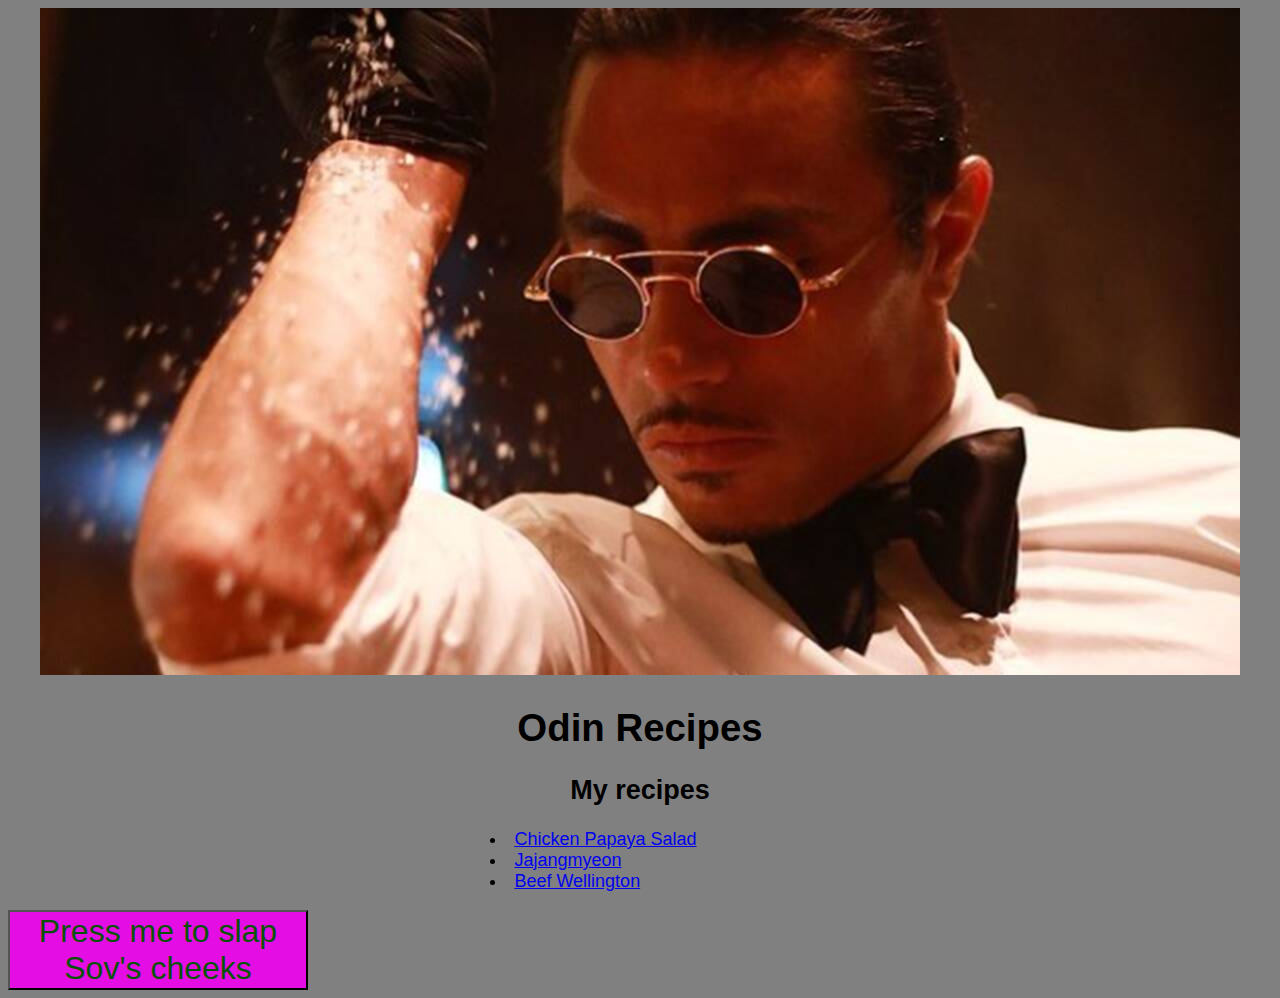
<file: index.html>
<!DOCTYPE html>
<html lang="en">
    <head>
        <title>Recipes</title>
        <meta charset="utf-8">
        <link rel="stylesheet" href="style.css">
    </head>

    <body>

        <div class="head">
        <img src="./images/salt-bae.jpg" alt="Francois raining salt all over this website">
        <h1>Odin Recipes</h1>
        </div> 


        <div id="recipes">
            <h2>My recipes</h2>
        </div>
    

        <div class="ul">
            <ul>
            <li><a href="./recipes/papaya-salad.html">Chicken Papaya Salad</a></li>
            <li><a href="./recipes/jaja.html">Jajangmyeon</a></li>
            <li><a href="./recipes/wellington.html">Beef Wellington</a></li>
            </ul>
        </div>

        <button class="button">Press me to slap Sov's cheeks</button>

    </body>
</html>
</file>
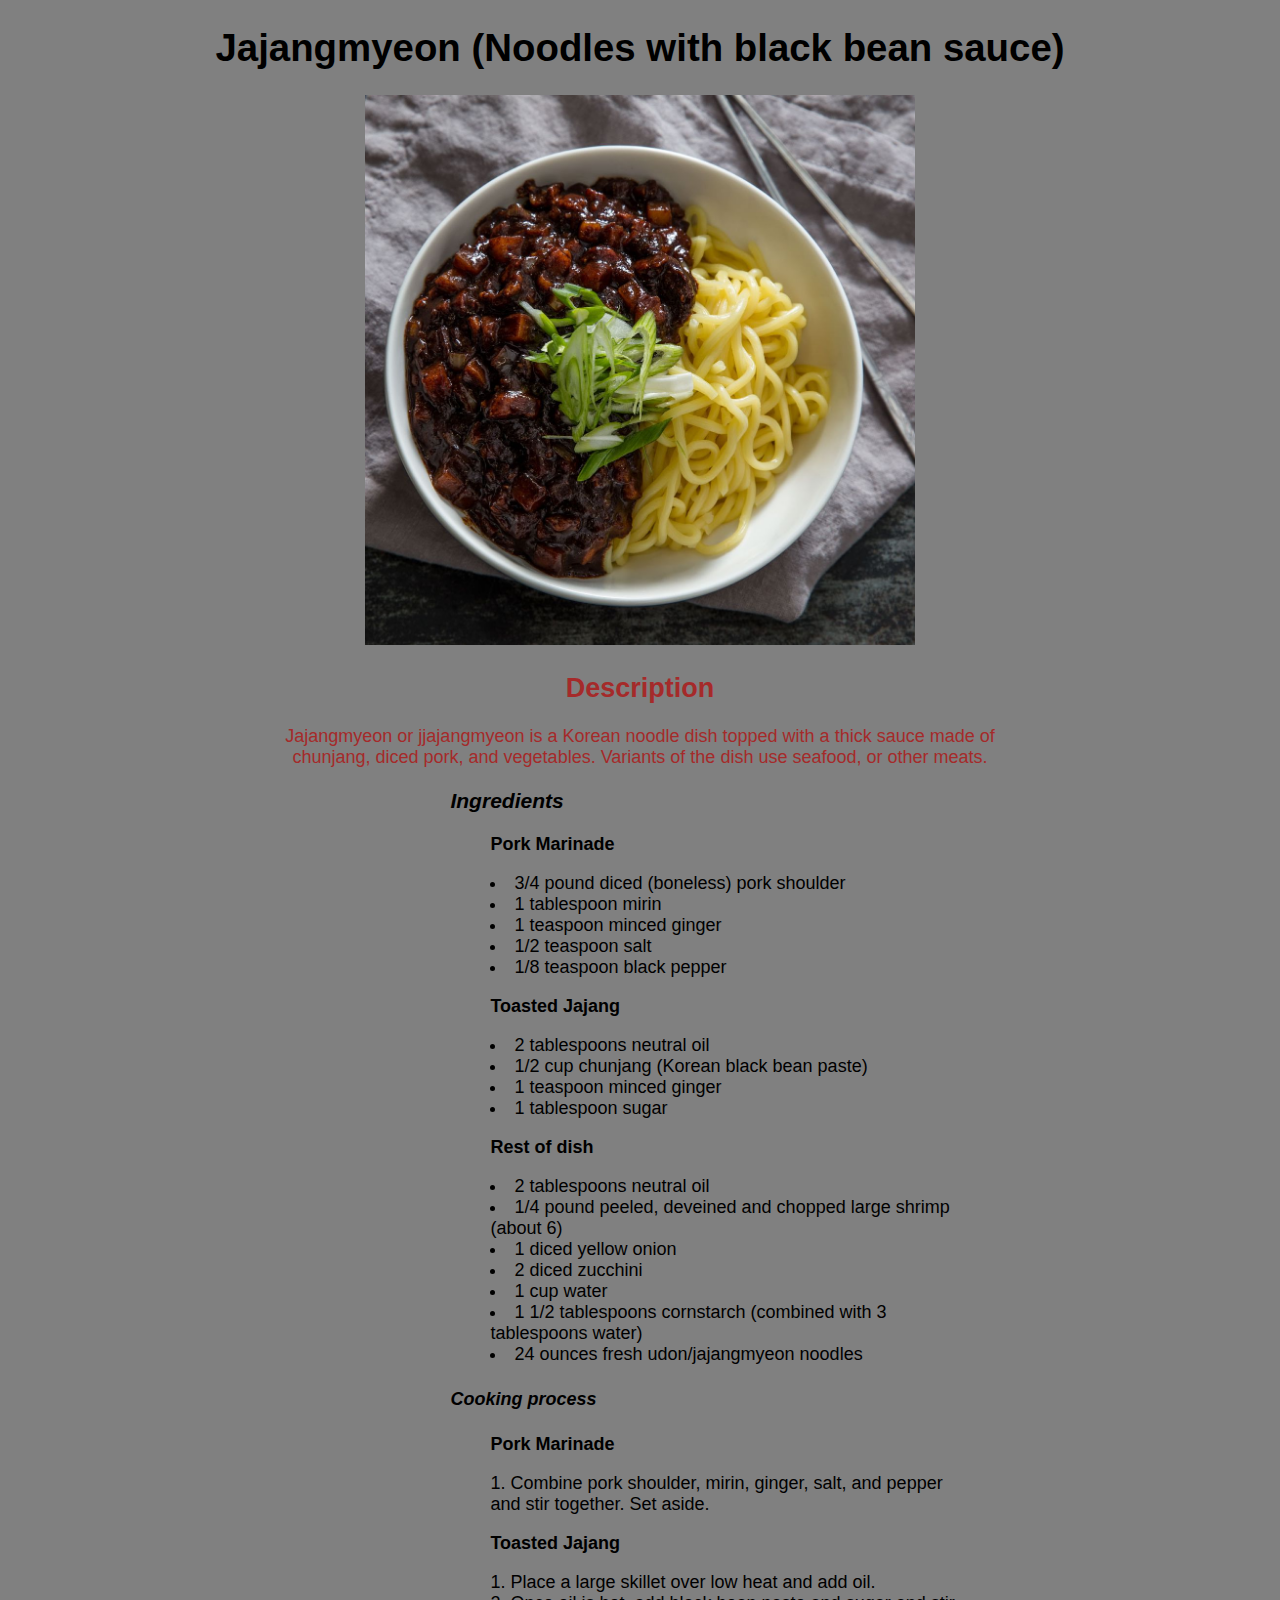
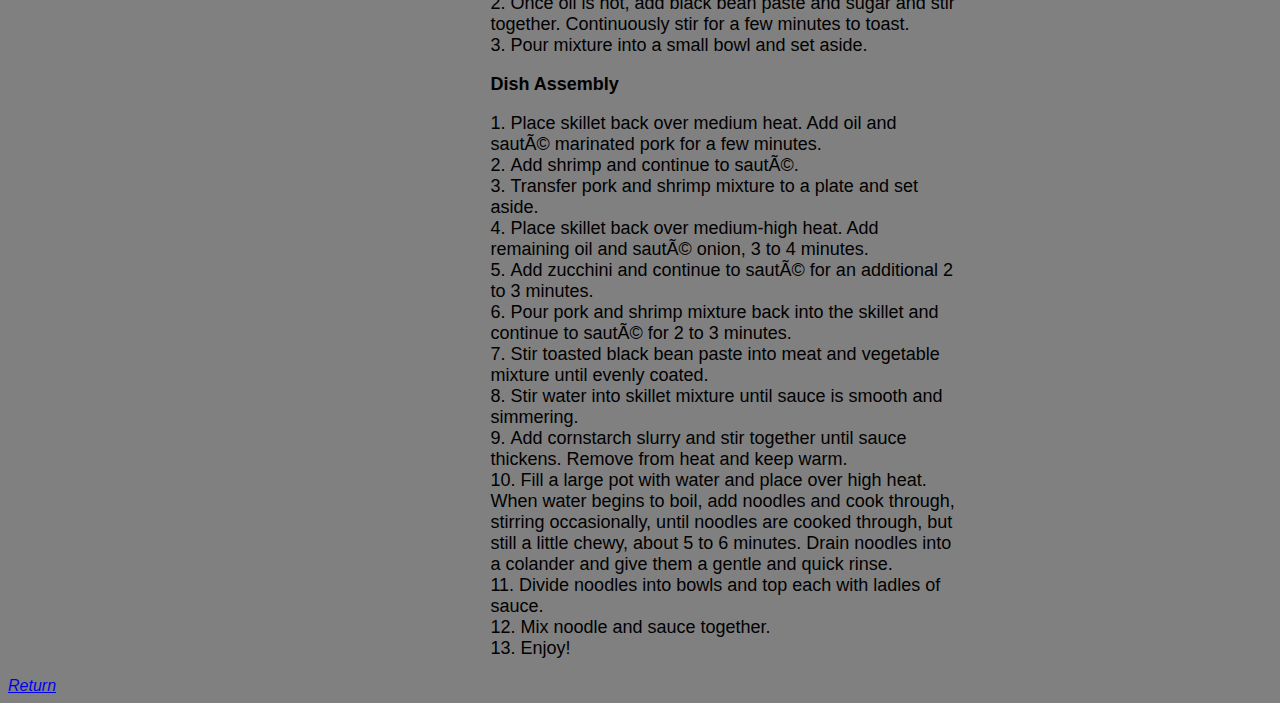
<file: recipes/jaja.html>
<!DOCTYPE html>
<html lang="en">


<head>
    <title>Jajangmyeon</title>
    <meta charset="utf -8">
    <link rel="stylesheet" href="../style.css">
</head>


<body>
    <div class="head jaja">
        <h1>Jajangmyeon (Noodles with black bean sauce)</h1>
        <img src="../images/jajangmyeon.jpeg" height="550" width="550" alt="A delicious serving of jajangmyeon">
    </div>


    <div class="description">
        <h2>Description</h2>
            <p>Jajangmyeon or jjajangmyeon is a Korean noodle dish topped with a thick sauce made of<br>
            chunjang, diced pork, and vegetables. Variants of the dish use seafood, or other meats.</p>
    </div>
    
    <div class="ul">
        <h3><strong><em>Ingredients</em></strong></h3>
            <ul>
                <p> <strong>Pork Marinade</strong></p>

                <li>3/4 pound diced (boneless) pork shoulder</li>
                <li>1 tablespoon mirin</li>
                <li>1 teaspoon minced ginger</li>
                <li>1/2 teaspoon salt</li>
                <li>1/8 teaspoon black pepper</li>


                <p> <strong>Toasted Jajang</strong></p>

                <li>2 tablespoons neutral oil</li>
                <li>1/2 cup chunjang (Korean black bean paste)</li>
                <li>1 teaspoon minced ginger</li>
                <li>1 tablespoon sugar</li>

                
                <p> <strong>Rest of dish</strong></p>

                <li>2 tablespoons neutral oil</li>
                <li>1/4 pound peeled, deveined and chopped large shrimp (about 6)</li>
                <li>1 diced yellow onion</li>
                <li>2 diced zucchini</li>
                <li>1 cup water</li>
                <li>1 1/2 tablespoons cornstarch (combined with 3 tablespoons water)</li>
                <li>24 ounces fresh udon/jajangmyeon noodles</li>
                
            </ul>
    </div>



    <div class="ol">
        <h4><strong><em>Cooking process</em></strong></h4>
    <!--Add "start=""" to individual list items to reset order-->
            <ol>
                <p><strong>Pork Marinade</strong></p>
                <li>Combine pork shoulder, mirin, ginger, salt, and pepper and stir together. Set aside.</li>
                
                <p><strong>Toasted Jajang</strong></p>
                <li value="1">Place a large skillet over low heat and add oil.</li>
                <li>Once oil is hot, add black bean paste and sugar and stir together. Continuously stir for a few minutes to toast.</li>
                <li>Pour mixture into a small bowl and set aside.</li>

                <p><strong>Dish Assembly</strong></p>
                <li value="1">Place skillet back over medium heat. Add oil and sauté marinated pork for a few minutes.</li>
                <li>Add shrimp and continue to sauté.</li>
                <li>Transfer pork and shrimp mixture to a plate and set aside.</li>
                <li>Place skillet back over medium-high heat. Add remaining oil and sauté onion, 3 to 4 minutes.</li>
                <li>Add zucchini and continue to sauté for an additional 2 to 3 minutes.</li>
                <li>Pour pork and shrimp mixture back into the skillet and continue to sauté for 2 to 3 minutes.</li>
                <li>Stir toasted black bean paste into meat and vegetable mixture until evenly coated.</li>
                <li>Stir water into skillet mixture until sauce is smooth and simmering.</li>
                <li>Add cornstarch slurry and stir together until sauce thickens. Remove from heat and keep warm.</li>
                <li>Fill a large pot with water and place over high heat. When water begins to boil, add noodles and cook through, stirring occasionally, until noodles are cooked through, but still a little chewy, about 5 to 6 minutes. Drain noodles into a colander and give them a gentle and quick rinse.</li>
                <li>Divide noodles into bowls and top each with ladles of sauce.</li>
                <li>Mix noodle and sauce together.</li>
                <li>Enjoy!</li>
        </ol>
    </div>

    <div class="return">
        <a href="../index.html"><em>Return</em></a>
    </div>
</body>
</html>
</file>
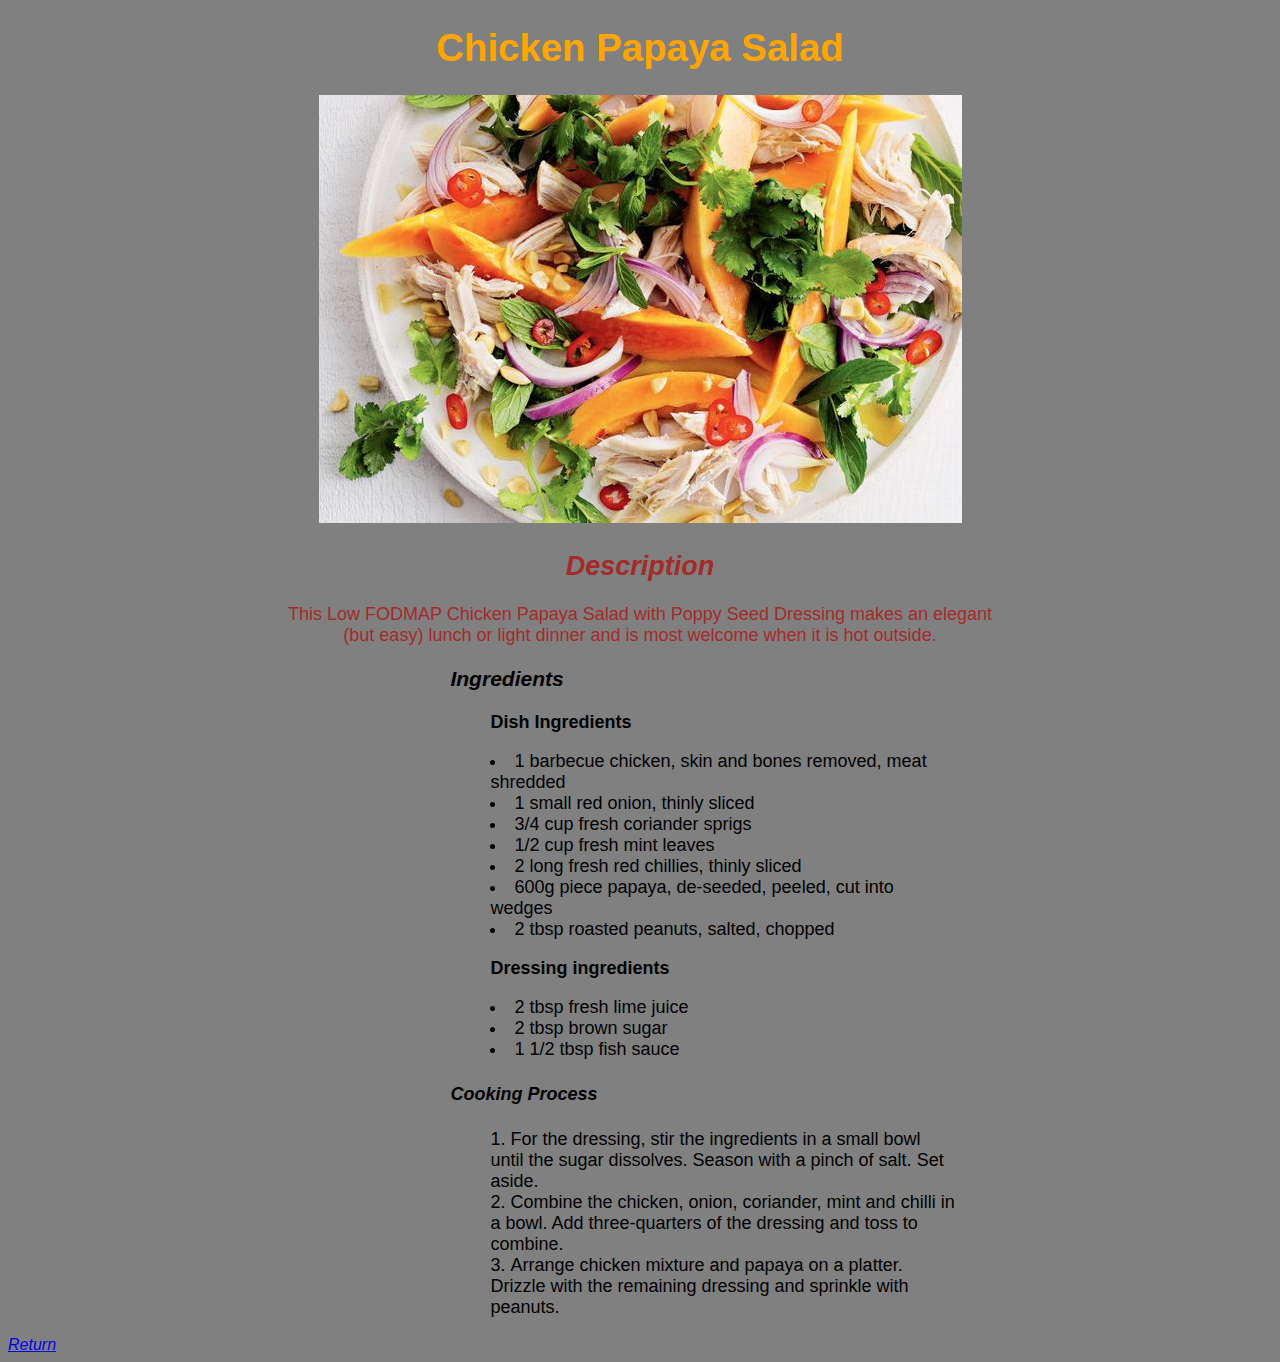
<file: recipes/papaya-salad.html>
<!DOCTYPE html>
<html lang="en">


<head>
    <title>Chicken Papaya Salad</title>
    <meta charset="utf -8">
    <link rel="stylesheet" href="../style.css">
</head>


<body>
    <div class="head papaya">
        <h1>Chicken Papaya Salad</h1>
        <img src="../images/papaya-salad.jpeg" alt="A fruity plate or bowl of papaya salad with chicken">
    </div>


    <div class="description">
        <h2><strong><em>Description</em></strong></h2>
            <p>This Low FODMAP Chicken Papaya Salad with Poppy Seed Dressing makes an elegant<br> (but easy) lunch or light dinner and is most welcome when it is hot outside.</p>
    </div>
    

    <div class="ul">
        <h3><strong><em>Ingredients</em></strong></h3>
        <ul>

            <p> <strong>Dish Ingredients</strong></p>
            <li>1 barbecue chicken, skin and bones removed, meat shredded</li>
            <li>1 small red onion, thinly sliced</li>
            <li>3/4 cup fresh coriander sprigs</li>
            <li>1/2 cup fresh mint leaves</li>
            <li>2 long fresh red chillies, thinly sliced</li>
            <li>600g piece papaya, de-seeded, peeled, cut into wedges</li>
            <li>2 tbsp roasted peanuts, salted, chopped</li>

            <p><strong>Dressing ingredients</strong></p>
            <li> 2 tbsp fresh lime juice</li>
            <li> 2 tbsp brown sugar</li>
            <li> 1 1/2 tbsp fish sauce</li>

        </ul>
    </div>


    <div class="ol">
        <h4><strong><em>Cooking Process</em></strong></h4>
        <ol>
            <li> For the dressing, stir the ingredients in a small 
                bowl until the sugar dissolves. Season with a pinch of salt. Set aside.</li>
            <li>Combine the chicken, onion, coriander, mint and chilli in a bowl. Add three-quarters of the dressing and toss to combine. </li>
            <li>Arrange chicken mixture and papaya on a platter. Drizzle with the remaining dressing and sprinkle with peanuts. </li>
        </ol>
    </div>


    <div class="return">
        <a href="../index.html"><em>Return</em></a>
    </div>
</body>


</html>
</file>
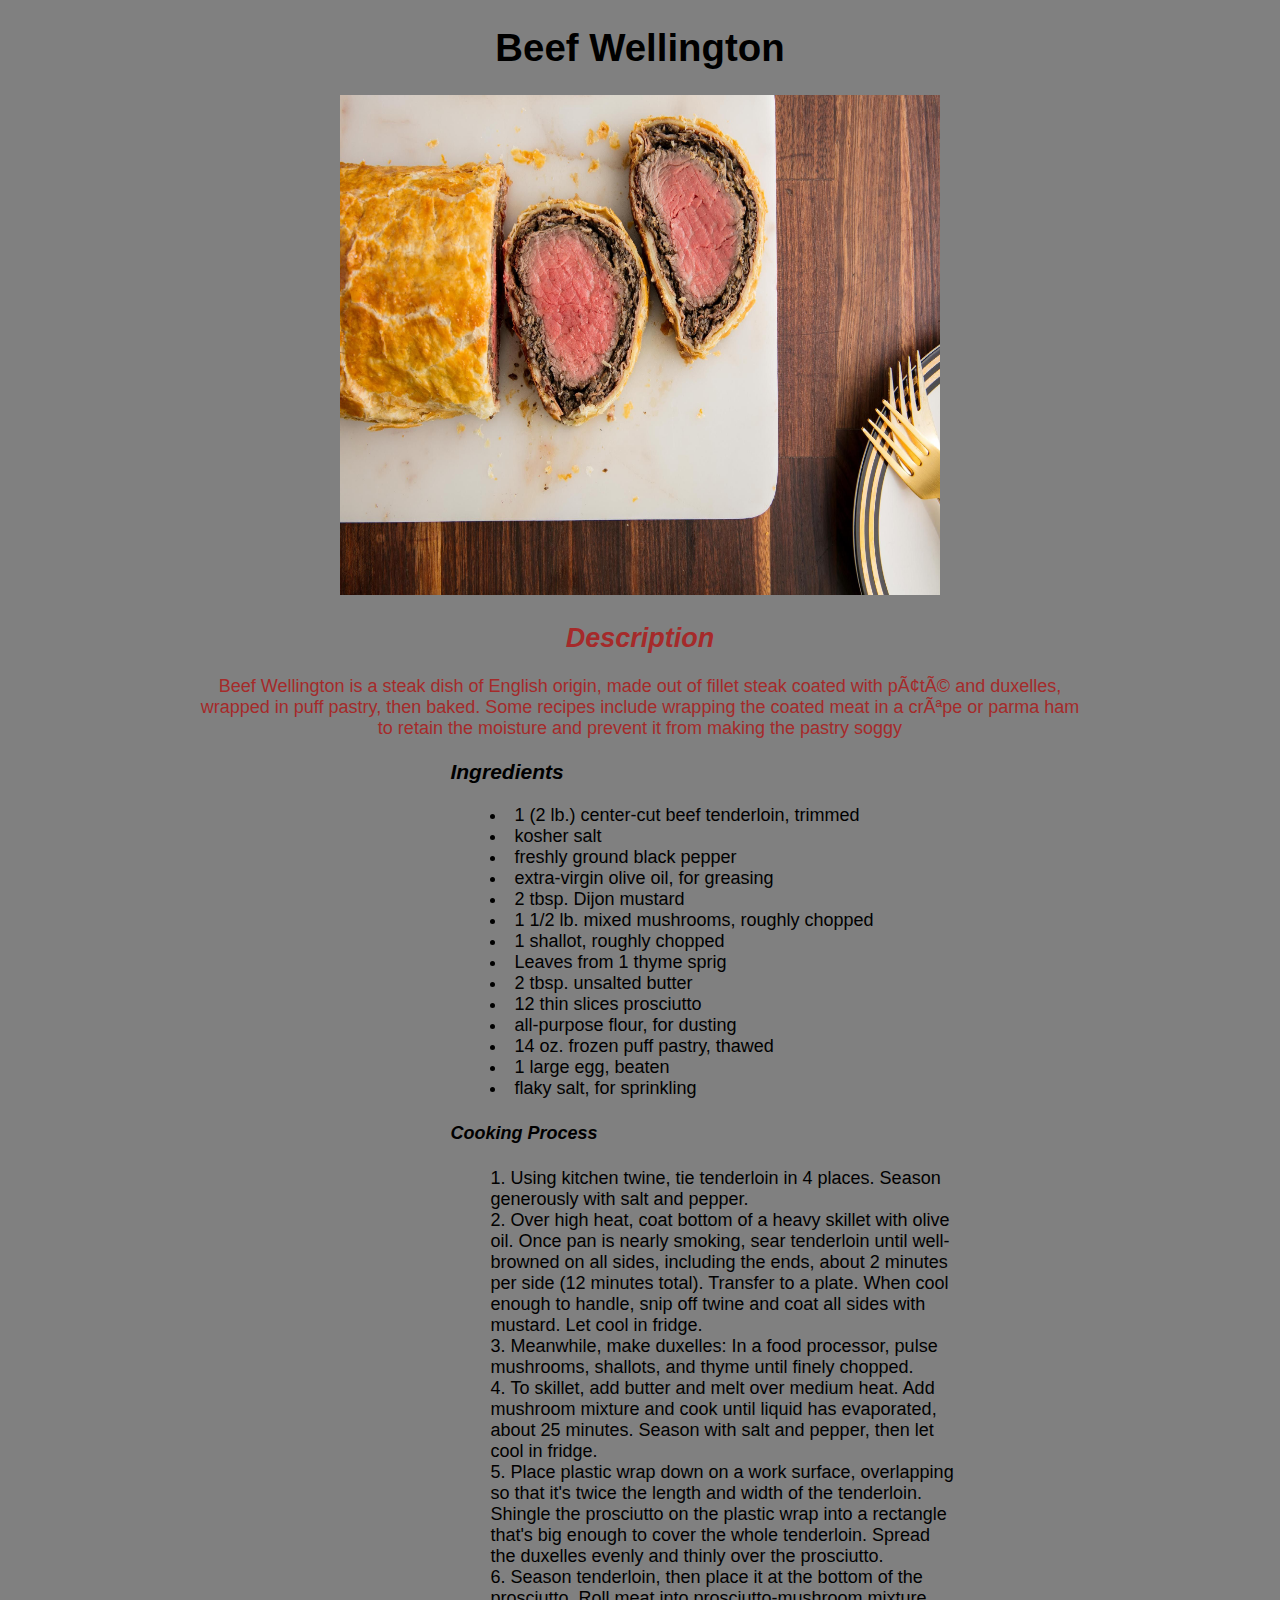
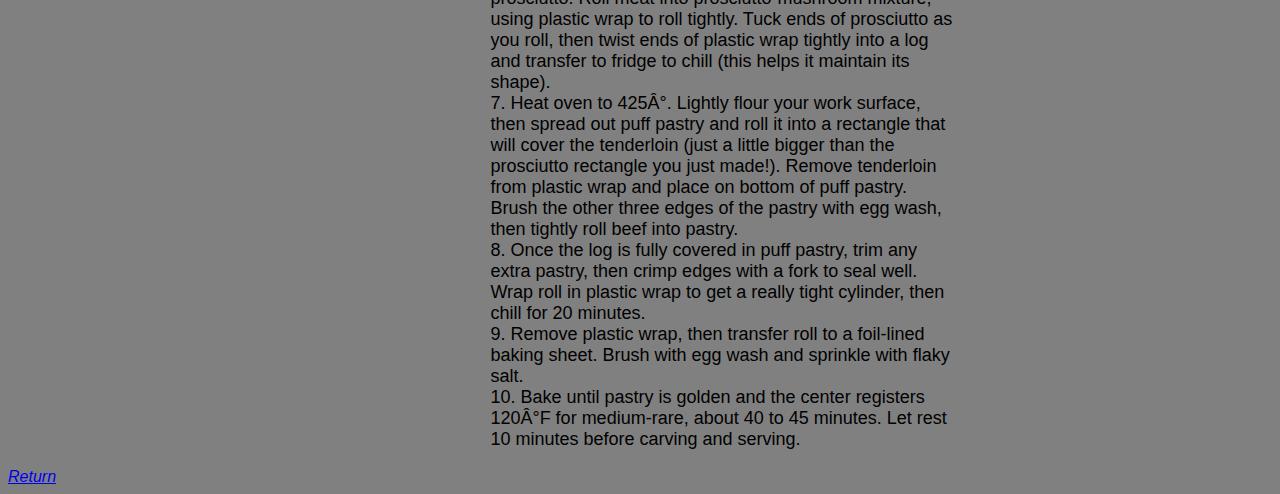
<file: recipes/wellington.html>
<!DOCTYPE html>
<html lang="en">

<head>
    <meta charset="utf -8">
    <title>Beef Wellington</title>
    <link rel="stylesheet" href="../style.css">
</head>


<body>
    <div class="head beef">
        <h1>Beef Wellington</h1>
        <img src="../images/wellington.jpeg" height="500" width="600" alt="The classic Gordon Ramsey dish, a beef wellington">
    </div>


    <div class="description">
        <h2><strong><em>Description</em></strong></h2>
            <p>Beef Wellington is a steak dish of English origin, made out of fillet steak coated with pâté and duxelles,<br>
                wrapped in puff pastry, then baked. Some recipes include wrapping the coated meat in a crêpe or parma ham<br>
                to retain the moisture and prevent it from making the pastry soggy</p>
    </div>


    <div class="ul">
        <h3><strong><em>Ingredients</em></strong></h3>
            <ul>
                <li>1 (2 lb.) center-cut beef tenderloin, trimmed</li>
                <li>kosher salt</li>
                <li>freshly ground black pepper</li>
                <li>extra-virgin olive oil, for greasing</li>
                <li>2 tbsp. Dijon mustard</li>
                <li>1 1/2 lb. mixed mushrooms, roughly chopped</li>
                <li>1 shallot, roughly chopped</li>
                <li>Leaves from 1 thyme sprig</li>
                <li>2 tbsp. unsalted butter</li>
                <li>12 thin slices prosciutto</li>
                <li>all-purpose flour, for dusting</li>
                <li>14 oz. frozen puff pastry, thawed</li>
                <li>1 large egg, beaten</li>
                <li>flaky salt, for sprinkling</li>
            </ul>
    </div>


    <div class="ol">
        <h4><strong><em>Cooking Process</em></strong></h4>
            <ol>
                <li>Using kitchen twine, tie tenderloin in 4 places. Season generously with salt and pepper.</li>
                <li>Over high heat, coat bottom of a heavy skillet with olive oil. Once pan is nearly smoking, sear tenderloin until well-browned on all sides, including the ends, about 2 minutes per side (12 minutes total). Transfer to a plate. When cool enough to handle, snip off twine and coat all sides with mustard. Let cool in fridge.</li>
                <li>Meanwhile, make duxelles: In a food processor, pulse mushrooms, shallots, and thyme until finely chopped.</li>
                <li>To skillet, add butter and melt over medium heat. Add mushroom mixture and cook until liquid has evaporated, about 25 minutes. Season with salt and pepper, then let cool in fridge.</li>
                <li>Place plastic wrap down on a work surface, overlapping so that it's twice the length and width of the tenderloin. Shingle the prosciutto on the plastic wrap into a rectangle that's big enough to cover the whole tenderloin. Spread the duxelles evenly and thinly over the prosciutto.</li>
                <li>Season tenderloin, then place it at the bottom of the prosciutto. Roll meat into prosciutto-mushroom mixture, using plastic wrap to roll tightly. Tuck ends of prosciutto as you roll, then twist ends of plastic wrap tightly into a log and transfer to fridge to chill (this helps it maintain its shape).</li>
                <li>Heat oven to 425°. Lightly flour your work surface, then spread out puff pastry and roll it into a rectangle that will cover the tenderloin (just a little bigger than the prosciutto rectangle you just made!). Remove tenderloin from plastic wrap and place on bottom of puff pastry. Brush the other three edges of the pastry with egg wash, then tightly roll beef into pastry.</li>
                <li>Once the log is fully covered in puff pastry, trim any extra pastry, then crimp edges with a fork to seal well. Wrap roll in plastic wrap to get a really tight cylinder, then chill for 20 minutes.</li>
                <li>Remove plastic wrap, then transfer roll to a foil-lined baking sheet. Brush with egg wash and sprinkle with flaky salt.</li>
                <li>Bake until pastry is golden and the center registers 120°F for medium-rare, about 40 to 45 minutes. Let rest 10 minutes before carving and serving.</li>
            </ol>
    </div>


    <div class="return">
        <a href="../index.html"><em>Return</em></a>
    </div>
</body>




</html>
</file>
<file: style.css>
/* Universal */
* {
    font-family: Verdana, Geneva, Tahoma, sans-serif;
    background-color: rgb(128, 128, 128);
}

.description { 
    text-align: center;
    font-size: large;
    color: #a52a2a;
}

.head {
    font-size: larger;
    text-align: center;
}

.ul,
.ol {
    text-align: left;
    position: relative;
    width: 40%;
    left: 35%;
    list-style: inside;
    font-size: large;
}




/* Index */
#recipes {
    font-size: large;
    text-align: center;
}


.button {
    background-color: rgb(228, 13, 228);
    color: rgb(8, 82, 8);
    height: auto;
    width: 300px;
    font-size: xx-large;

}


/* Recipe pages*/
.papaya {  
    color: orange;
}

.jaja {

}

.beef {


}
</file>
